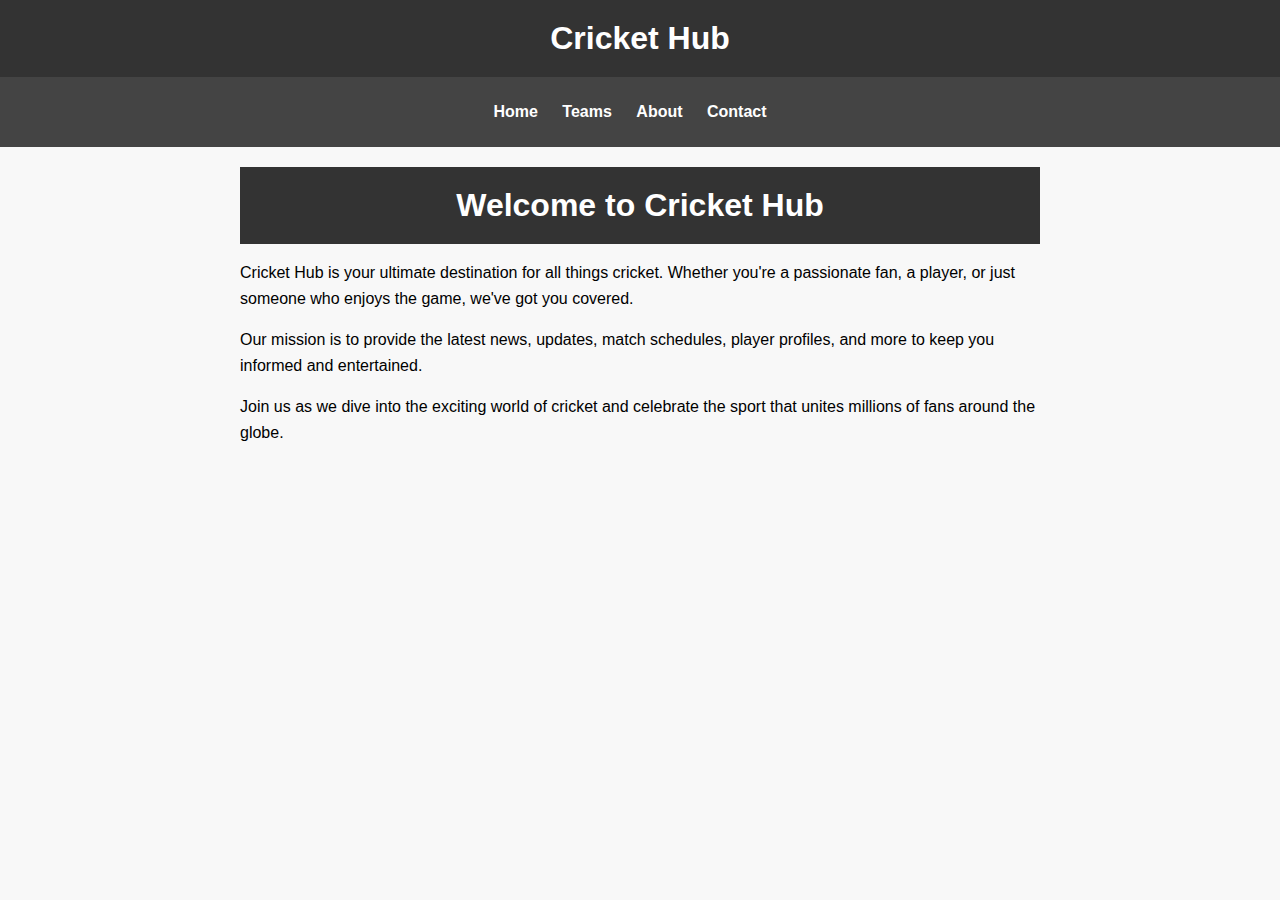
<file: about.html>
<!DOCTYPE html>
<html lang="en">
<head>
    <meta charset="UTF-8">
    <meta http-equiv="X-UA-Compatible" content="IE=edge">
    <meta name="viewport" content="width=device-width, initial-scale=1.0">
    <title>Cricket Hub</title>
    <link rel="stylesheet" href="style.css">
</head>
<body>

    <h1>Cricket Hub</h1>

    <nav class="navbar">
        <ul>
            <li><a href="index.html">Home</a></li>
            <li><a href="teams.html">Teams</a></li>
            <li><a href="about.html">About</a></li>
            <li><a href="contact.html">Contact</a></li>
        </ul>
    </nav>

    <div class="cricket-container">
        <h1>Welcome to Cricket Hub</h1>
        <p>Cricket Hub is your ultimate destination for all things cricket. Whether you're a passionate fan, a player, or just someone who enjoys the game, we've got you covered.</p>
        <p>Our mission is to provide the latest news, updates, match schedules, player profiles, and more to keep you informed and entertained.</p>
        <p>Join us as we dive into the exciting world of cricket and celebrate the sport that unites millions of fans around the globe.</p>
      </div>

</body>
</html>
</file>
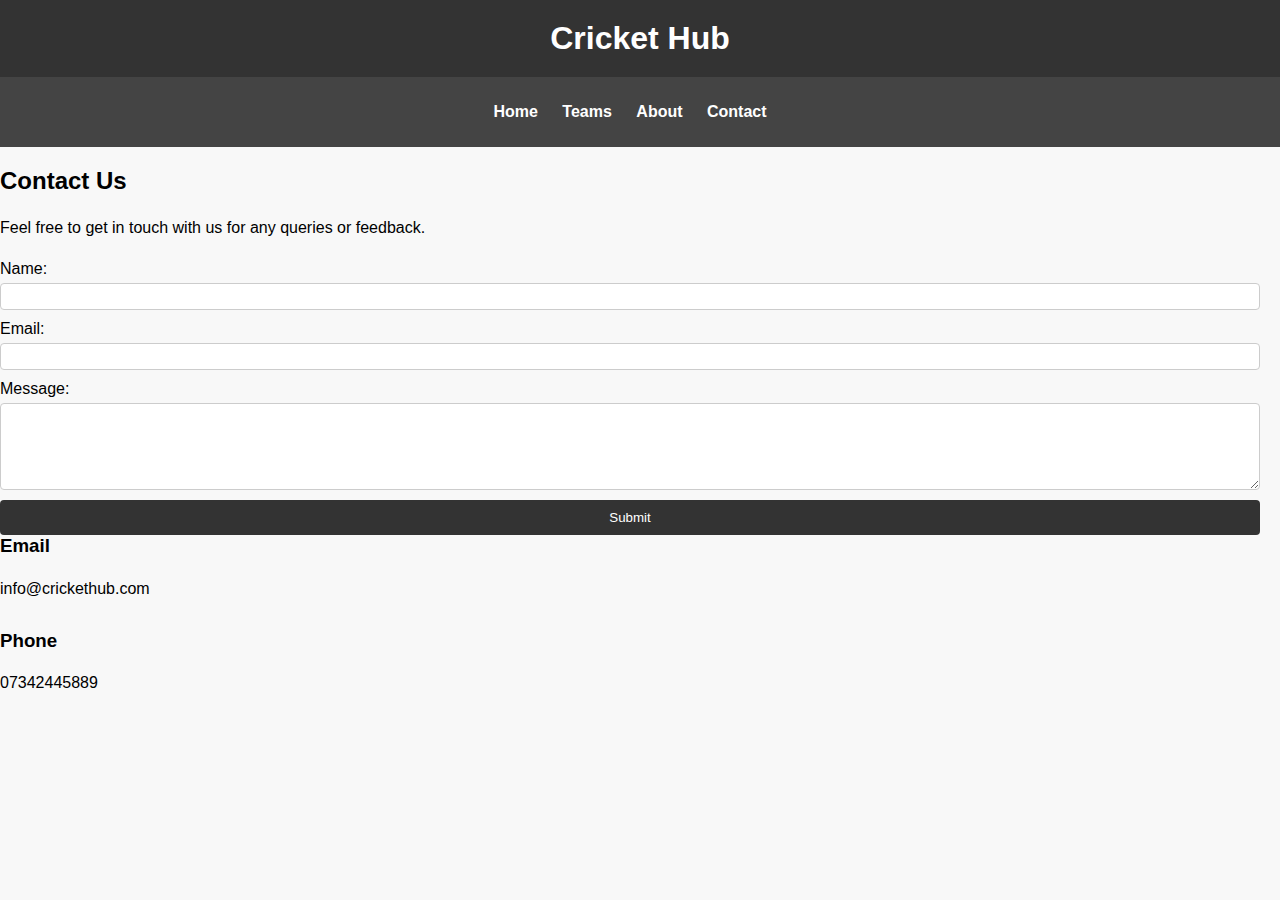
<file: contact.html>
<!DOCTYPE html>
<html lang="en">
<head>
    <meta charset="UTF-8">
    <meta http-equiv="X-UA-Compatible" content="IE=edge">
    <meta name="viewport" content="width=device-width, initial-scale=1.0">
    <title>Cricket Hub</title>
    <link rel="stylesheet" href="style.css">
</head>
<body>

    <h1>Cricket Hub</h1>

    <nav class="navbar">
        <ul>
            <li><a href="index.html">Home</a></li>
            <li><a href="teams.html">Teams</a></li>
            <li><a href="about.html">About</a></li>
            <li><a href="contact.html">Contact</a></li>
        </ul>
    </nav>

    <div class="contact-wrapper">
        <section class="contact-content">
            <h2>Contact Us</h2>
            <p>Feel free to get in touch with us for any queries or feedback.</p>
            <div class="contact-form">
                <form action="#" method="post">
                    <label for="name">Name:</label>
                    <input type="text" id="name" name="name" required>

                    <label for="email">Email:</label>
                    <input type="email" id="email" name="email" required>

                    <label for="message">Message:</label>
                    <textarea id="message" name="message" rows="5" required></textarea>

                    <input type="submit" value="Submit">
                </form>
            </div>
        </section>

        <aside class="contact-info">
            <h3>Email</h3>
            <p>info@crickethub.com</p>
            <br>
            <h3>Phone</h3>
            <p>07342445889</p>
        </aside>
    </div>
</div>

</body>
</html>
</file>
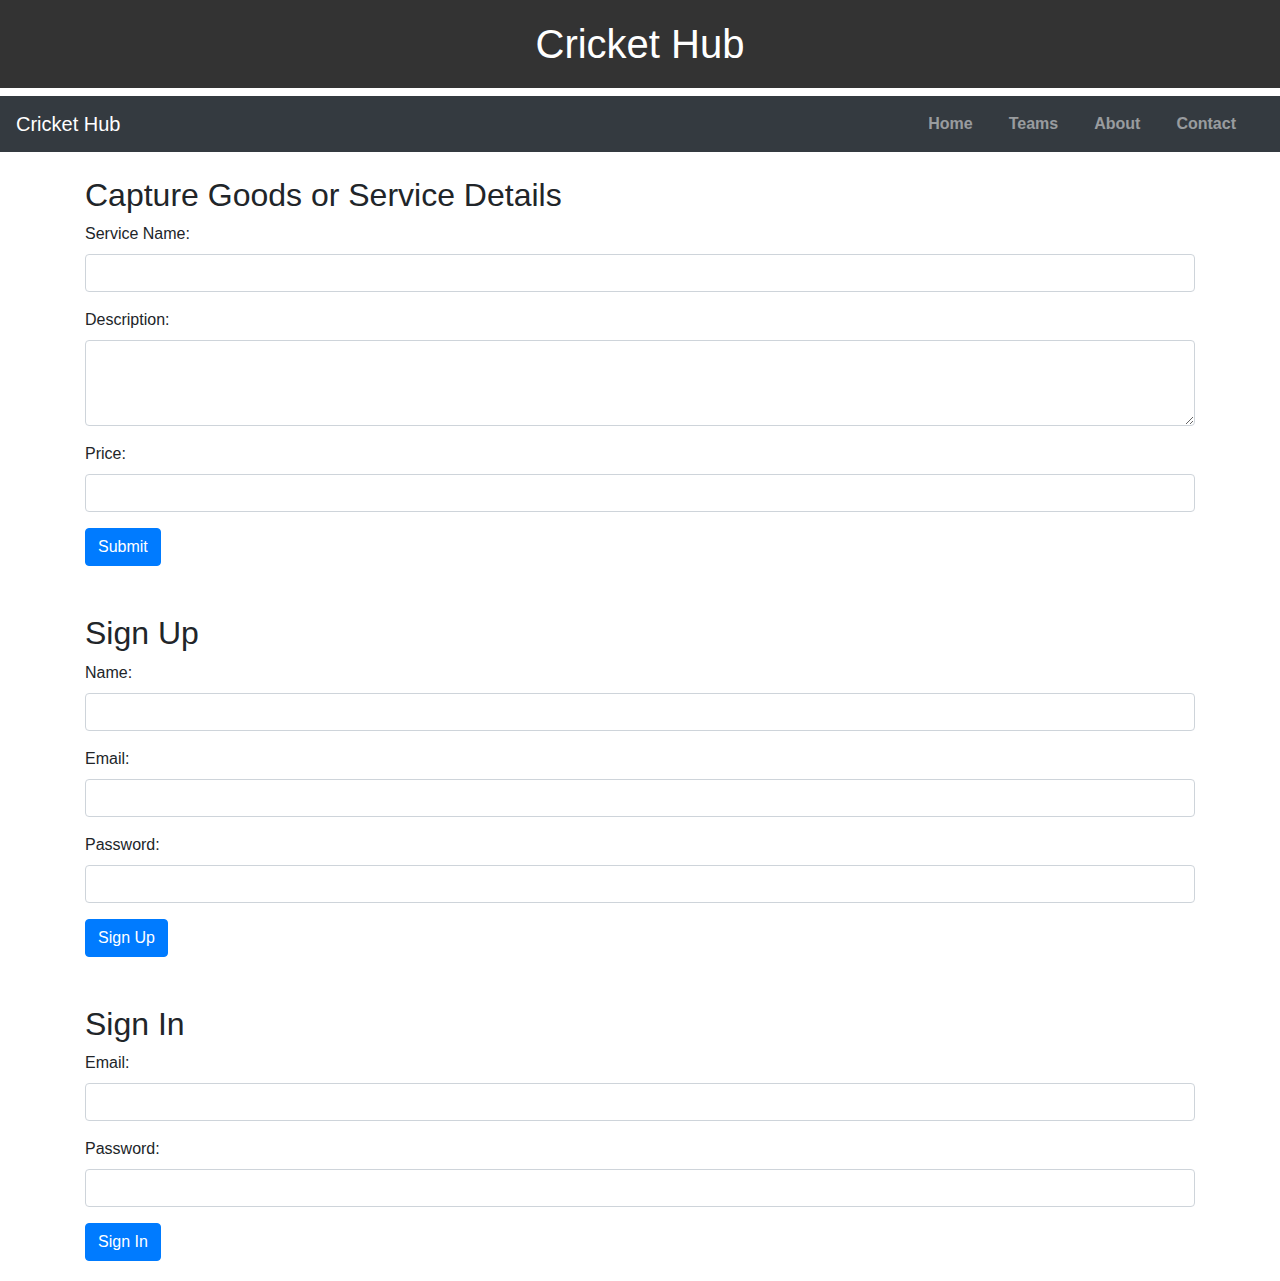
<file: forms.html>
<!DOCTYPE html>
<html lang="en">
<head>
    <meta charset="UTF-8">
    <title>Cricket Hub - Forms</title>
    <link rel="stylesheet" href="style.css">
    <link href="https://stackpath.bootstrapcdn.com/bootstrap/4.5.2/css/bootstrap.min.css" rel="stylesheet">
</head>
<body>
    <h1>Cricket Hub</h1>
    <nav class="navbar navbar-expand-lg navbar-dark bg-dark">
        <a class="navbar-brand" href="index.html">Cricket Hub</a>
        <button class="navbar-toggler" type="button" data-toggle="collapse" data-target="#navbarNav" aria-controls="navbarNav" aria-expanded="false" aria-label="Toggle navigation">
            <span class="navbar-toggler-icon"></span>
        </button>
        <div class="collapse navbar-collapse" id="navbarNav">
            <ul class="navbar-nav ml-auto">
                <li class="nav-item"><a class="nav-link" href="index.html">Home</a></li>
                <li class="nav-item"><a class="nav-link" href="teams.html">Teams</a></li>
                <li class="nav-item"><a class="nav-link" href="about.html">About</a></li>
                <li class="nav-item"><a class="nav-link" href="contact.html">Contact</a></li>
            </ul>
        </div>
    </nav>
    <div class="container mt-4">
        <h2>Capture Goods or Service Details</h2>
        <form>
            <div class="form-group">
                <label for="serviceName">Service Name:</label>
                <input type="text" class="form-control" id="serviceName" required>
            </div>
            <div class="form-group">
                <label for="description">Description:</label>
                <textarea class="form-control" id="description" rows="3" required></textarea>
            </div>
            <div class="form-group">
                <label for="price">Price:</label>
                <input type="number" class="form-control" id="price" required>
            </div>
            <button type="submit" class="btn btn-primary">Submit</button>
        </form>
        <h2 class="mt-5">Sign Up</h2>
        <form>
            <div class="form-group">
                <label for="signupName">Name:</label>
                <input type="text" class="form-control" id="signupName" required>
            </div>
            <div class="form-group">
                <label for="signupEmail">Email:</label>
                <input type="email" class="form-control" id="signupEmail" required>
            </div>
            <div class="form-group">
                <label for="signupPassword">Password:</label>
                <input type="password" class="form-control" id="signupPassword" required>
            </div>
            <button type="submit" class="btn btn-primary">Sign Up</button>
        </form>
        <h2 class="mt-5">Sign In</h2>
        <form>
            <div class="form-group">
                <label for="signinEmail">Email:</label>
                <input type="email" class="form-control" id="signinEmail" required>
            </div>
            <div class="form-group">
                <label for="signinPassword">Password:</label>
                <input type="password" class="form-control" id="signinPassword" required>
            </div>
            <button type="submit" class="btn btn-primary">Sign In</button>
        </form>
    </div>
</body>
</html>
</file>
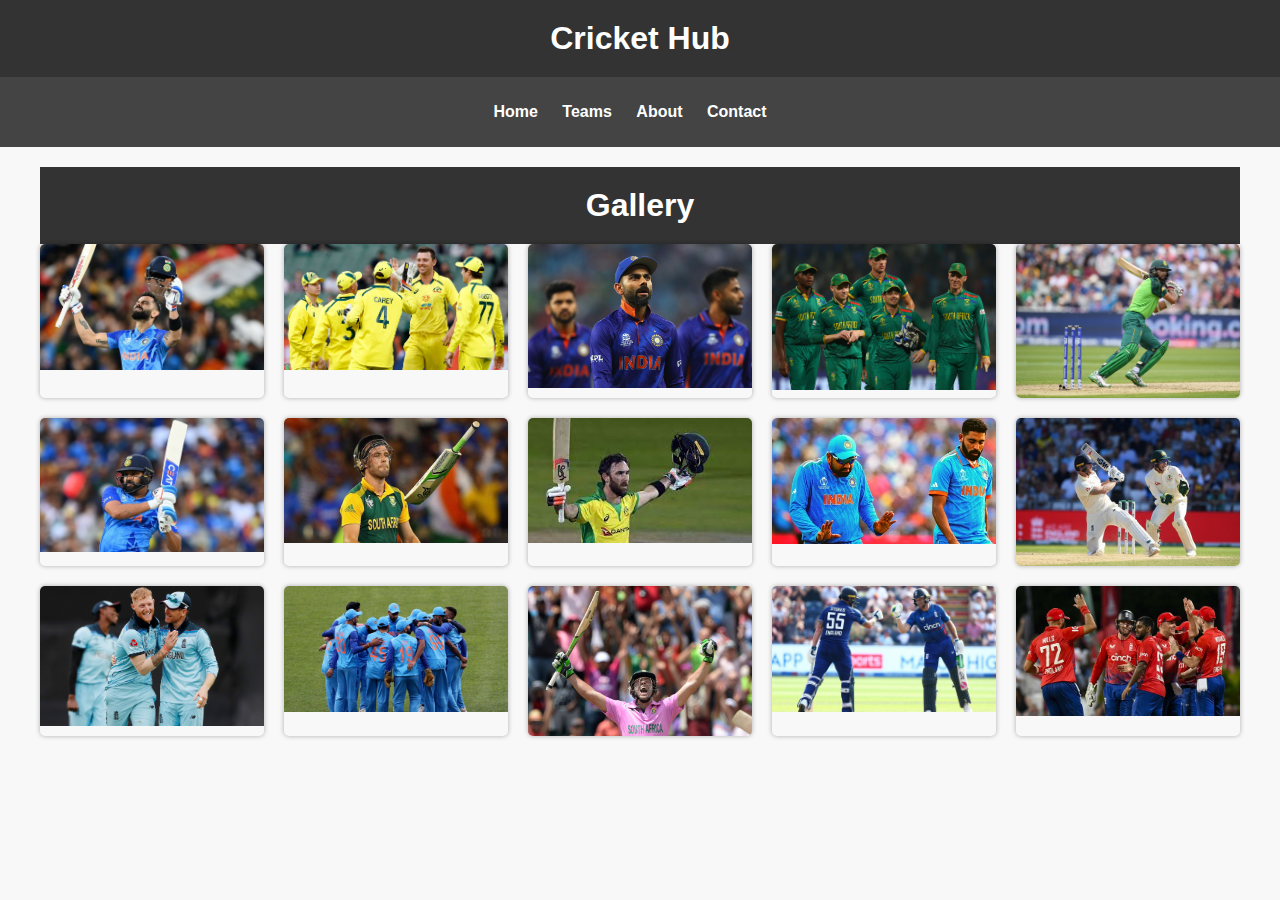
<file: gallery.html>
<!DOCTYPE html>
<html lang="en">
<head>
    <meta charset="UTF-8">
    <meta http-equiv="X-UA-Compatible" content="IE=edge">
    <meta name="viewport" content="width=device-width, initial-scale=1.0">
    <title>Cricket Hub</title>
    <link rel="stylesheet" href="style.css">
</head>
<body>

    <h1>Cricket Hub</h1>

    <nav class="navbar">
        <ul>
            <li><a href="index.html">Home</a></li>
            <li><a href="teams.html">Teams</a></li>
            <li><a href="about.html">About</a></li>
            <li><a href="contact.html">Contact</a></li>
        </ul>
    </nav>

    <div class="gallery-container">
        <h1>Gallery</h1>

        <div class="gallery">
            <div class="gallery-item">
                <img src="images/Ind1.jpg" alt="Photo 1">
            </div>

            <div class="gallery-item">
                <img src="images/aus1.jpg" alt="Photo 2">
            </div>
            
            <div class="gallery-item">
                <img src="images/ind2.jpg" alt="Photo 3">
            </div>

            <div class="gallery-item">
                <img src="images/sa1.jpg" alt="Photo 4">
            </div>

            <div class="gallery-item">
                <img src="images/sa2.jpg" alt="Photo 5">
            </div>

            <div class="gallery-item">
                <img src="images/Ind3.jpg" alt="Photo 6">
            </div>

            <div class="gallery-item">
                <img src="images/sa4.jpg" alt="Photo 7">
            </div>

            <div class="gallery-item">
                <img src="images/aus2.jpg" alt="Photo 8">
            </div>

            <div class="gallery-item">
                <img src="images/ind5.jpg" alt="Photo 9">
            </div>

            <div class="gallery-item">
                <img src="images/eng2.jpg" alt="Photo 10">
            </div>

            <div class="gallery-item">
                <img src="images/eng1.jpeg" alt="Photo 11">
            </div>

            <div class="gallery-item">
                <img src="images/ind4.jpg" alt="Photo 12">
            </div>

            <div class="gallery-item">
                <img src="images/sa3.jpg" alt="Photo 13">
            </div>

            <div class="gallery-item">
                <img src="images/eng3.jpeg" alt="Photo 14">
            </div>

            <div class="gallery-item">
                <img src="images/eng4.jpg" alt="Photo 15">
            </div>

           

    </div>

</body>
</html>
</file>
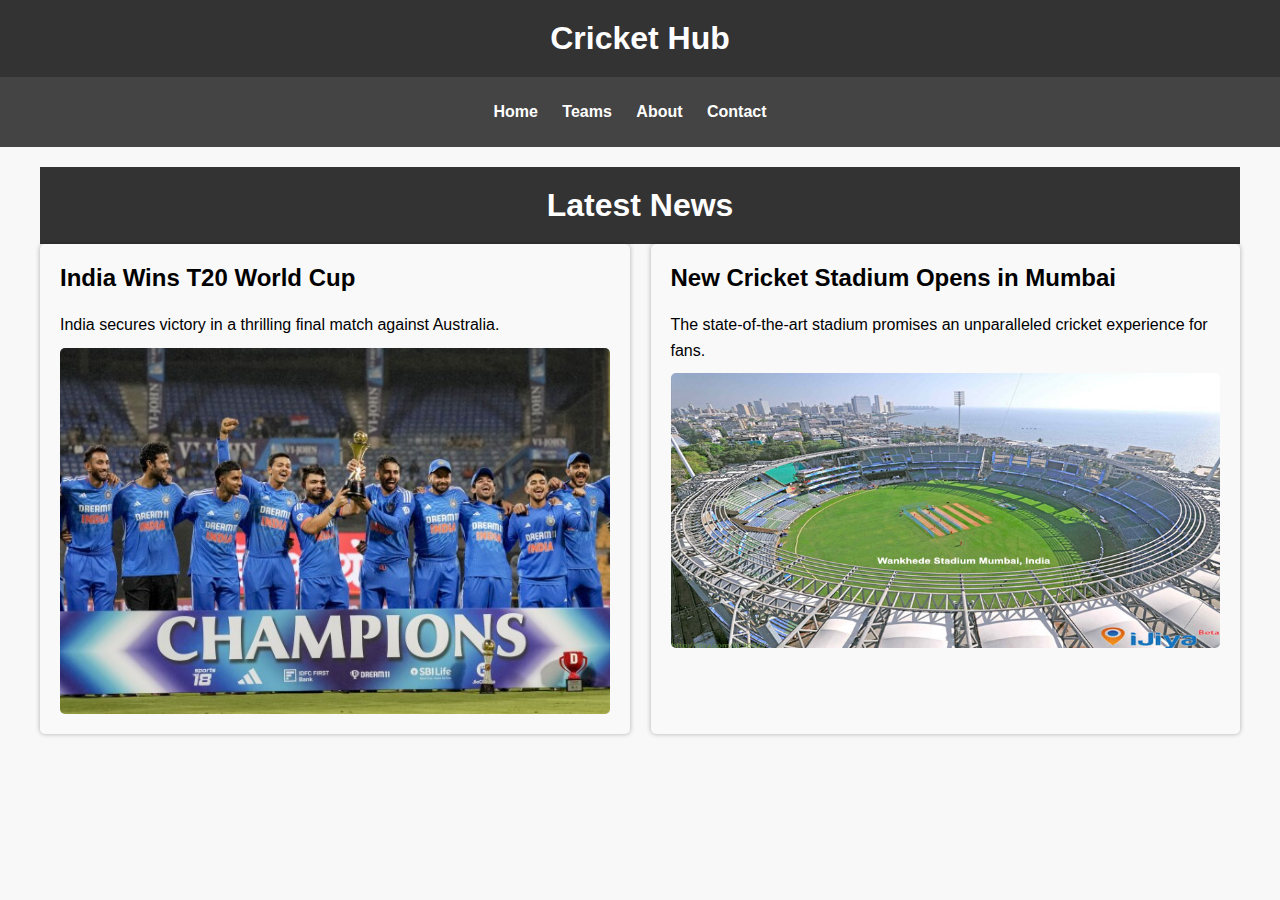
<file: news.html>
<!DOCTYPE html>
<html lang="en">
<head>
    <meta charset="UTF-8">
    <meta http-equiv="X-UA-Compatible" content="IE=edge">
    <meta name="viewport" content="width=device-width, initial-scale=1.0">
    <title>Cricket Hub</title>
    <link rel="stylesheet" href="style.css">
</head>
<body>

    <h1>Cricket Hub</h1>

    <nav class="navbar">
        <ul>
            <li><a href="index.html">Home</a></li>
            <li><a href="teams.html">Teams</a></li>
            <li><a href="about.html">About</a></li>
            <li><a href="contact.html">Contact</a></li>
        </ul>
    </nav>

    <div class="news-container">
        <h1>Latest News</h1>

        <div class="news-wrapper">
            <div class="news-item">
                <h2>India Wins T20 World Cup</h2>
                <p>India secures victory in a thrilling final match against Australia.</p>
                <img src="images/indiawins.jpg" alt="India Wins T20 World Cup">
            </div>
            <div class="news-item">
                <h2>New Cricket Stadium Opens in Mumbai</h2>
                <p>The state-of-the-art stadium promises an unparalleled cricket experience for fans.</p>
                <img src="images/stadium.jpg" alt="New Cricket Stadium Opens in Mumbai">
            </div>
        
    </div>
</body>
</html>
</file>
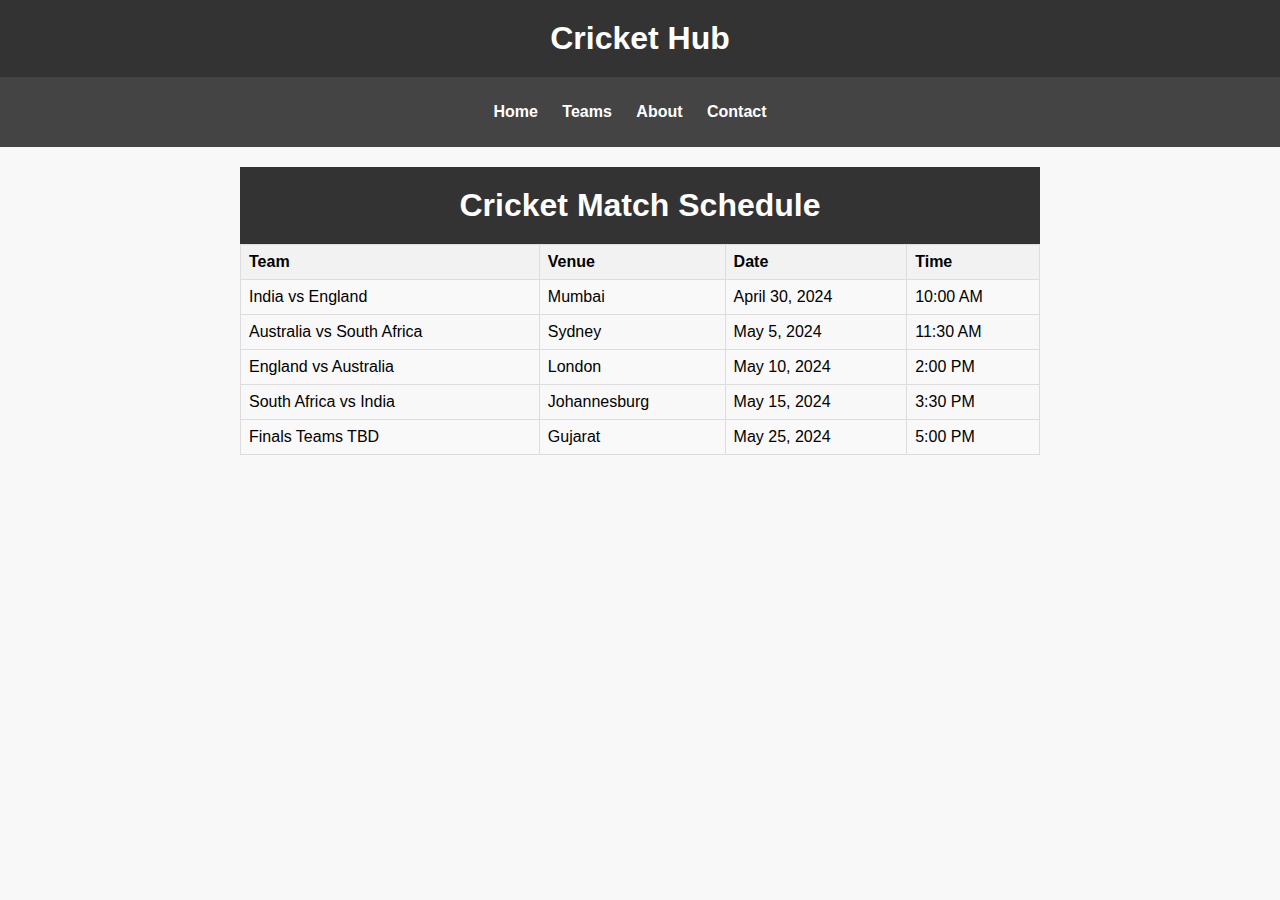
<file: schedule.html>
<!DOCTYPE html>
<html lang="en">
<head>
    <meta charset="UTF-8">
    <meta http-equiv="X-UA-Compatible" content="IE=edge">
    <meta name="viewport" content="width=device-width, initial-scale=1.0">
    <title>Cricket Hub</title>
    <link rel="stylesheet" href="style.css">
</head>
<body>

    <h1>Cricket Hub</h1>

    <nav class="navbar">
        <ul>
            <li><a href="index.html">Home</a></li>
            <li><a href="teams.html">Teams</a></li>
            <li><a href="about.html">About</a></li>
            <li><a href="contact.html">Contact</a></li>
        </ul>
    </nav>

    <div class="container">
        <h1>Cricket Match Schedule</h1>
        <table>
          <tr>
            <th>Team</th>
            <th>Venue</th>
            <th>Date</th>
            <th>Time</th>
          </tr>
          <tr>
            <td>India vs England</td>
            <td>Mumbai</td>
            <td>April 30, 2024</td>
            <td>10:00 AM</td>
          </tr>
          <tr>
            <td>Australia vs South Africa</td>
            <td>Sydney</td>
            <td>May 5, 2024</td>
            <td>11:30 AM</td>
          </tr>
          <tr>
            <td>England vs Australia</td>
            <td>London</td>
            <td>May 10, 2024</td>
            <td>2:00 PM</td>
          </tr>
          <tr>
            <td>South Africa vs India</td>
            <td>Johannesburg</td>
            <td>May 15, 2024</td>
            <td>3:30 PM</td>
          </tr>

          <tr>
            <td>Finals Teams TBD</td>
            <td>Gujarat</td>
            <td>May 25, 2024</td>
            <td>5:00 PM</td>
          </tr>

        </table>
      </div>

</body>
</html>
</file>
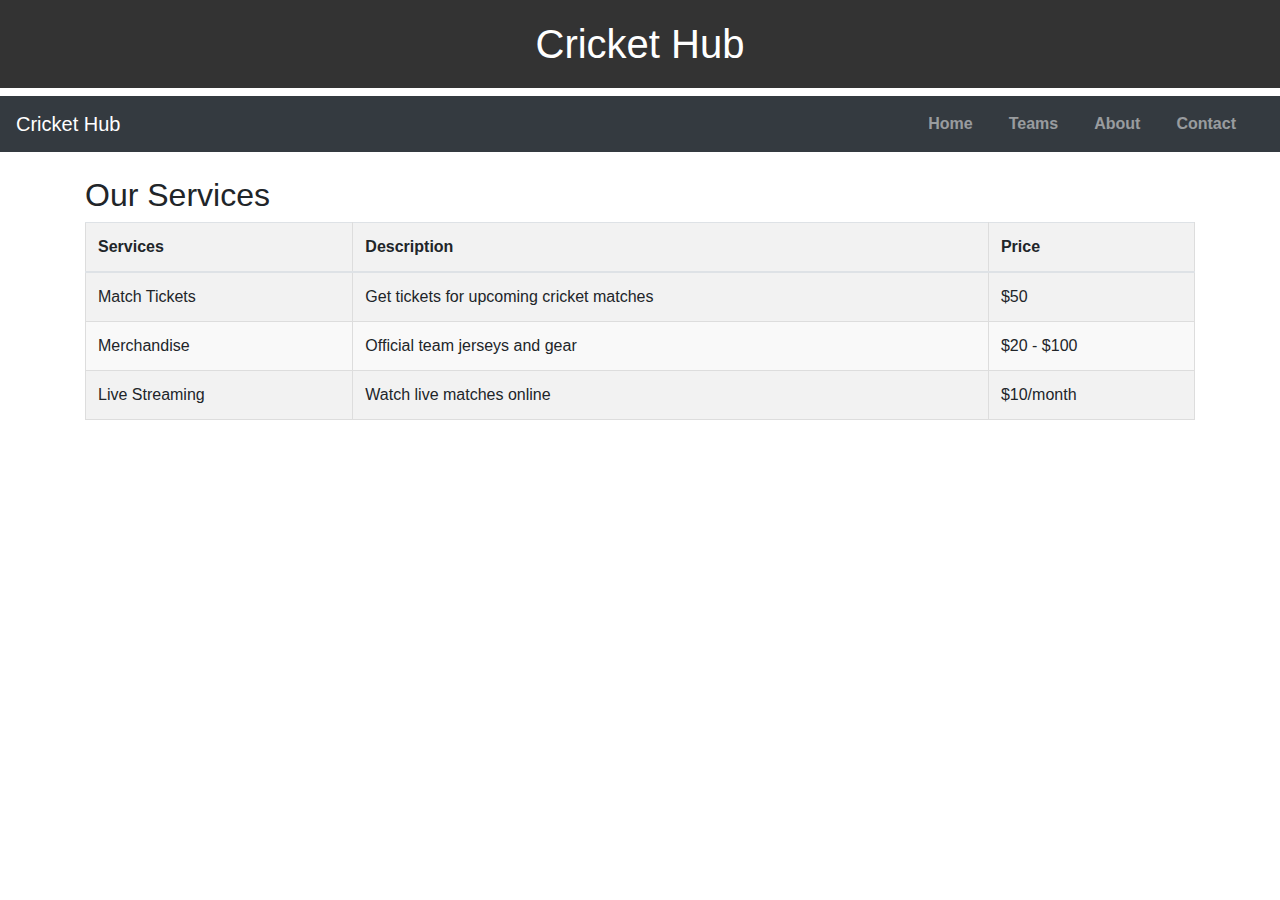
<file: services.html>
<!DOCTYPE html>
<html lang="en">
<head>
    <meta charset="UTF-8">
    <title>Cricket Hub - Services</title>
    <link rel="stylesheet" href="style.css">
    <link href="https://stackpath.bootstrapcdn.com/bootstrap/4.5.2/css/bootstrap.min.css" rel="stylesheet">
</head>
<body>
    <h1>Cricket Hub</h1>
    <nav class="navbar navbar-expand-lg navbar-dark bg-dark">
        <a class="navbar-brand" href="index.html">Cricket Hub</a>
        <button class="navbar-toggler" type="button" data-toggle="collapse" data-target="#navbarNav" aria-controls="navbarNav" aria-expanded="false" aria-label="Toggle navigation">
            <span class="navbar-toggler-icon"></span>
        </button>
        <div class="collapse navbar-collapse" id="navbarNav">
            <ul class="navbar-nav ml-auto">
                <li class="nav-item"><a class="nav-link" href="index.html">Home</a></li>
                <li class="nav-item"><a class="nav-link" href="teams.html">Teams</a></li>
                <li class="nav-item"><a class="nav-link" href="about.html">About</a></li>
                <li class="nav-item"><a class="nav-link" href="contact.html">Contact</a></li>
            </ul>
        </div>
    </nav>
    <div class="container mt-4">
        <h2>Our Services</h2>
        <table class="table table-striped">
            <thead>
                <tr>
                    <th>Services</th>
                    <th>Description</th>
                    <th>Price</th>
                </tr>
            </thead>
            <tbody>
                <tr>
                    <td>Match Tickets</td>
                    <td>Get tickets for upcoming cricket matches</td>
                    <td>$50</td>
                </tr>
                <tr>
                    <td>Merchandise</td>
                    <td>Official team jerseys and gear</td>
                    <td>$20 - $100</td>
                </tr>
                <tr>
                    <td>Live Streaming</td>
                    <td>Watch live matches online</td>
                    <td>$10/month</td>
                </tr>
            </tbody>
        </table>
    </div>
</body>
</html>
</file>
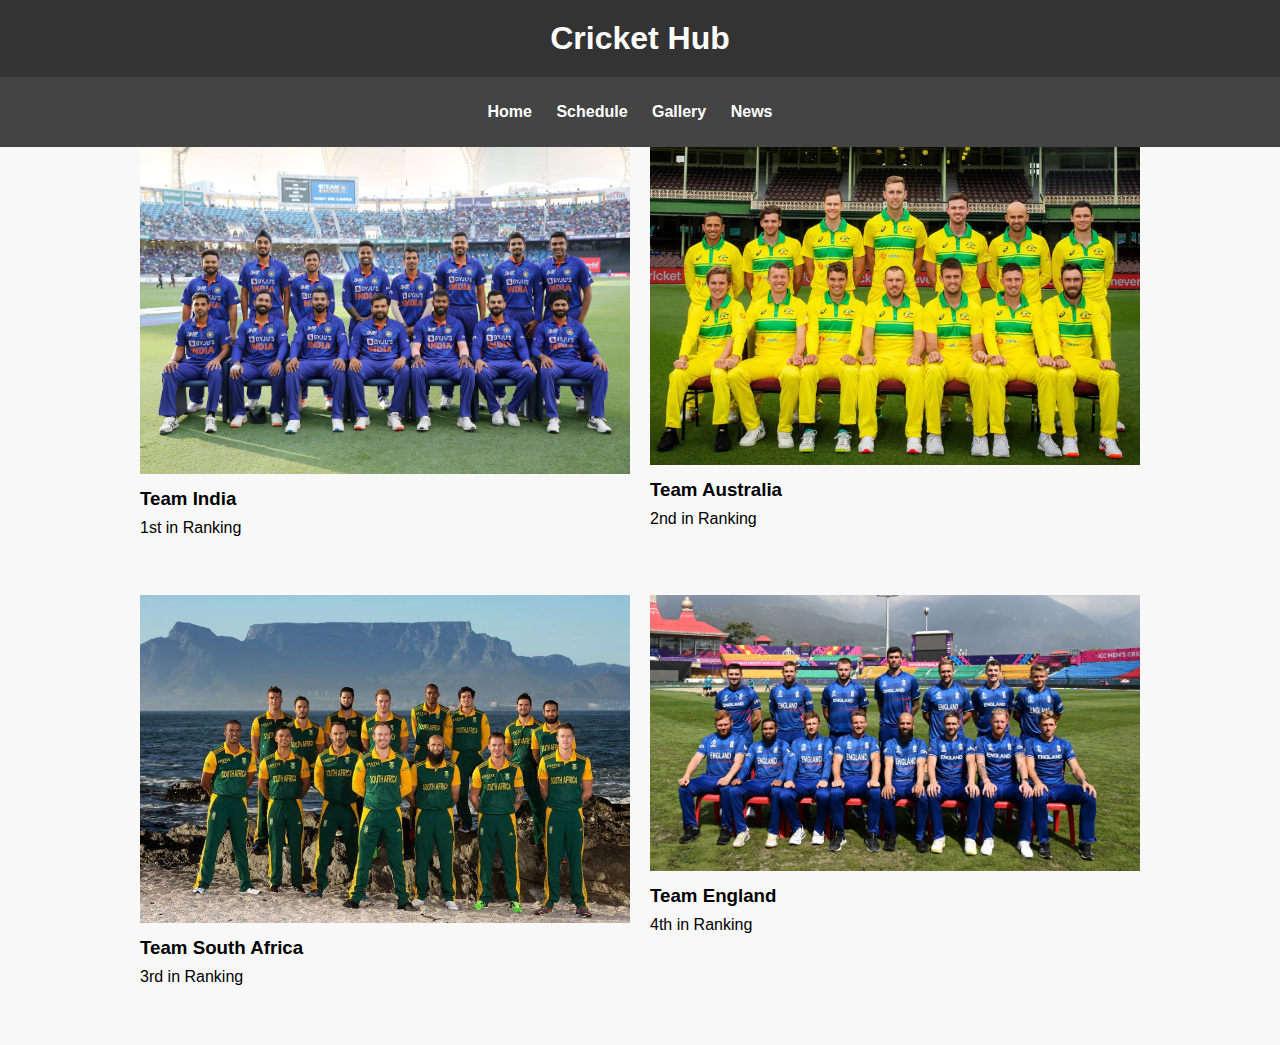
<file: teams.html>
<!DOCTYPE html>
<html lang="en">
<head>
    <meta charset="UTF-8">
    <meta http-equiv="X-UA-Compatible" content="IE=edge">
    <meta name="viewport" content="width=device-width, initial-scale=1.0">
    <title>Cricket Hub</title>
    <link rel="stylesheet" href="style.css">
</head>
<body>

    <h1>Cricket Hub</h1>

    <nav class="navbar">
        <ul>
            <li><a href="index.html">Home</a></li>
            <li><a href="schedule.html">Schedule</a></li>
            <li><a href="gallery.html">Gallery</a></li>
            <li><a href="news.html">News</a></li>
        </ul>
    </nav>

    <div class="image-gallery">
        <div class="image-row">
          <div class="image-container">
            <img src="images/India.jpeg" alt="Image 1">
            <div class="image-info">
              <h3>Team India</h3>
              <p>1st in Ranking</p>
            </div>
          </div>
          <div class="image-container">
            <img src="images/Australian.jpg" alt="Image 2">
            <div class="image-info">
              <h3>Team Australia</h3>
              <p>2nd in Ranking</p>
            </div>
          </div>
        </div>
        <div class="image-row">
          <div class="image-container">
            <img src="images/SA.jpg" alt="Image 3">
            <div class="image-info">
              <h3>Team South Africa</h3>
              <p>3rd in Ranking</p>
            </div>
          </div>
          <div class="image-container">
            <img src="images/England.jpg" alt="Image 4">
            <div class="image-info">
              <h3>Team England</h3>
              <p>4th in Ranking</p>
            </div>
          </div>
        </div>
      </div>

</body>
</html>
</file>
<file: style.css>
body {
    margin: 0;
    font-family: Arial, sans-serif;
    background-color: #f8f8f8;
}

h1 {
    text-align: center;
    padding: 20px 0;
    background-color: #333;
    color: #fff;
    margin: 0;
}

.navbar {
    background-color: #444;
    padding: 10px 0;
    text-align: center;
}

.navbar ul {
    list-style-type: none;
    padding: 0;
}

.navbar ul li {
    display: inline;
    margin-right: 20px;
}

.navbar ul li a {
    text-decoration: none;
    color: #fff;
    font-weight: bold;
}

.wrapper {
    display: flex;
    flex-wrap: wrap;
    justify-content: space-between;
    max-width: 1200px;
    margin: 0 auto;
    padding: 20px;
}

.main-content {
    flex: 1;
    margin-right: 20px;
}

.video-container {
    position: relative;
    width: 100%;
    margin-bottom: 20px;
}

.video {
    width: 100%;
}

.overlay-text {
    position: absolute;
    bottom: 0;
    left: 0;
    width: 100%;
    background-color: rgba(0, 0, 0, 0.5);
    padding: 10px;
    color: white;
}

.overlay-text h2 {
    font-size: 1.5em;
    margin: 0;
}

.overlay-text p {
    font-size: 1.2em;
    margin: 5px 0 0;
}

.featured-videos {
    flex: 1;
    max-width: 400px;
}

.featured-video {
    margin-bottom: 20px;
}

.video-checkbox {
    display: none;
}

.video-checkbox:checked + label > .small-video {
    width: 100%;
    height: auto;
}

.featured-video label {
    cursor: pointer;
}

.small-video {
    width: 100%;
    transition: all 0.3s ease;
}

.video-info {
    background-color: #f4f4f4;
    padding: 10px;
}

.video-info h3,
.video-info p {
    margin: 0;
}

  .image-gallery {
    max-width: 1000px; /* Adjust width of the gallery */
    margin: 0 auto;
  }
  
  .image-row {
    display: flex;
    justify-content: space-between;
    margin-bottom: 50px; /* Adjust spacing between rows */
  }
  
  .image-container {
    width: calc(50% - 10px); /* Set width for each image container */
  }
  
  .image-container img {
    width: 100%;
    height:auto;
  }
  
  .image-info {
    margin-top: 10px;
  }
  
  .image-info h3 {
    margin: 0;
  }
  
  .image-info p {
    margin: 5px 0;
  }

  .container {
    max-width: 800px;
    margin: 20px auto;
  }
  
  table {
    width: 100%;
    border-collapse: collapse;
  }
  
  th, td {
    border: 1px solid #ddd;
    padding: 8px;
    text-align: left;
  }
  
  th {
    background-color: #f2f2f2;
  }
  
  tr:nth-child(even) {
    background-color: #f9f9f9;
  }

  .cricket-container {
    max-width: 800px;
    margin: 20px auto;
    padding: 0 20px;
  }

  p {
    line-height: 1.6;
    margin-bottom: 15px;
  }


  /* Contact page CSS */

  .contact-content {
    flex: 1;
    margin-right: 20px;
}

.contact-form {
    margin-top: 20px;
}

.contact-form form {
    display: flex;
    flex-direction: column;
}

.contact-form label {
    margin-bottom: 5px;
}

.contact-form input[type="text"],
.contact-form input[type="email"],
.contact-form textarea {
    margin-bottom: 10px;
    padding: 5px;
    border: 1px solid #ccc;
    border-radius: 4px;
}

.contact-form input[type="submit"] {
    padding: 10px 20px;
    background-color: #333;
    color: #fff;
    border: none;
    border-radius: 4px;
    cursor: pointer;
}

.contact-form input[type="submit"]:hover {
    background-color: #555;
}

.contact-info {
    flex: 1;
    max-width: 300px;
}

.contact-info h3 {
    margin-top: 0;
}

.contact-info p {
    margin-bottom: 10px;
}

/* Gallery page CSS */

.gallery-container {
    max-width: 1200px;
    margin: 0 auto;
    padding: 20px;
}

.gallery-container h1 {
    text-align: center;
    padding: 20px 0;
    background-color: #333;
    color: #fff;
    margin: 0;
}

.gallery {
    display: grid;
    grid-template-columns: repeat(auto-fit, minmax(200px, 1fr));
    grid-gap: 20px;
}

.gallery-item {
    overflow: hidden;
    border-radius: 5px;
    box-shadow: 0 0 5px rgba(0, 0, 0, 0.3);
}

.gallery-item img {
    width: 100%;
    height: auto;
    display: block;
}


/* News page CSS */

.news-container {
    max-width: 1200px;
    margin: 0 auto;
    padding: 20px;
}

.news-container h1 {
    text-align: center;
    padding: 20px 0;
    background-color: #333;
    color: #fff;
    margin: 0;
}

.news-wrapper {
    display: grid;
    grid-template-columns: repeat(auto-fit, minmax(300px, 1fr));
    grid-gap: 21px;
}

.news-item {
    background-color: #f9f9f9;
    border-radius: 5px;
    box-shadow: 0 0 5px rgba(0, 0, 0, 0.3);
    padding: 20px;
}

.news-item h2 {
    margin-top: 0;
    font-size: 1.5em;
}

.news-item p {
    margin-bottom: 10px;
}

.news-item img {
    width: 100%;
    height: auto;
    display: block;
    border-radius: 5px;
}
</file>
